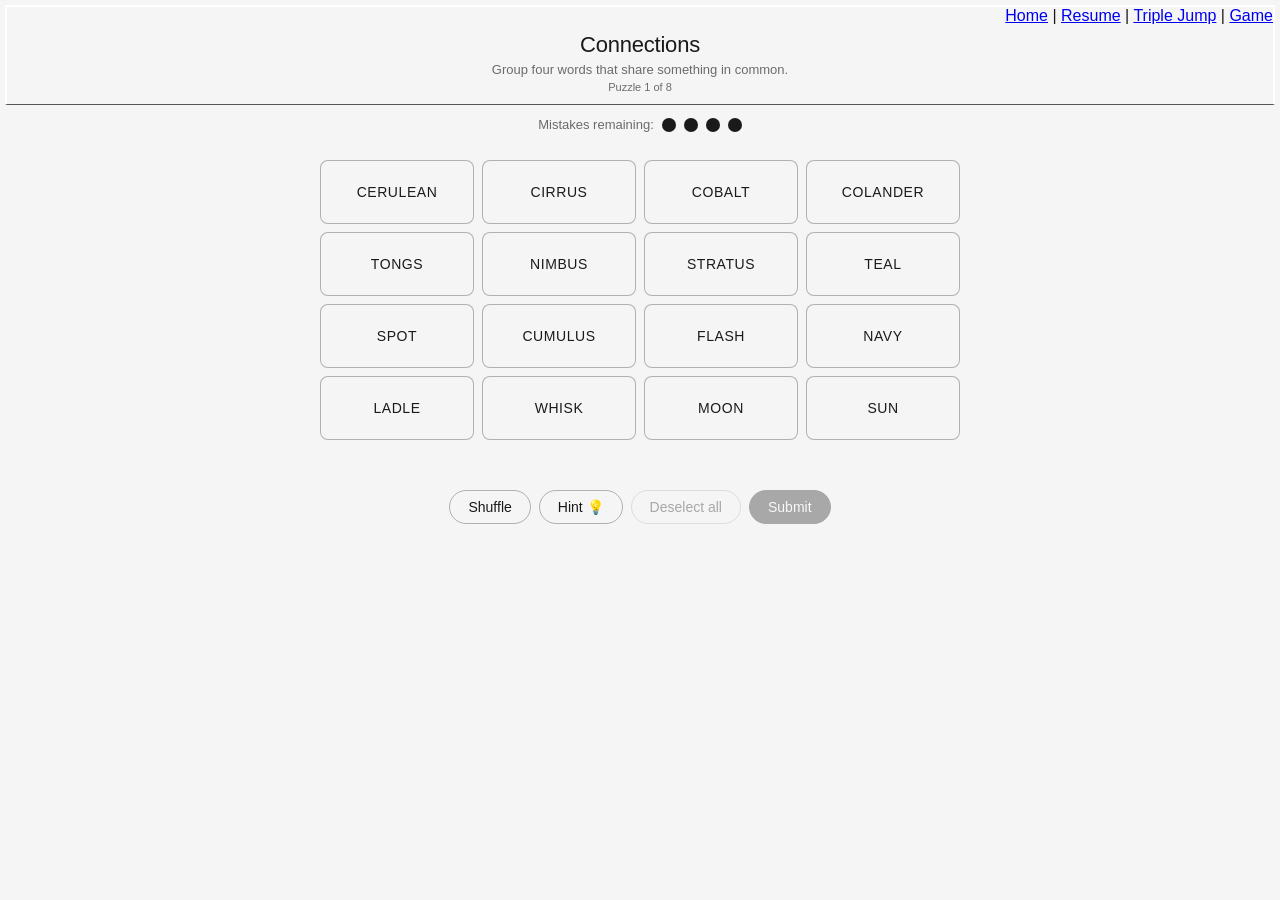
<file: html/game.html>
<!DOCTYPE html>
<html lang="en">
<head>
  <meta charset="UTF-8" />
  <meta name="viewport" content="width=device-width, initial-scale=1.0"/>
  <title>Connections</title>
  <link rel="stylesheet" href="../css/myStyles.css">
  <style>
    *, *::before, *::after { box-sizing: border-box; margin: 0; padding: 0; }


    :root {
      --bg: #ffffff;
      --bg-secondary: #f5f5f5;
      --bg-tertiary: #ebebeb;
      --text: #1a1a1a;
      --text-secondary: #6b6b6b;
      --border: rgba(0,0,0,0.15);
      --border-secondary: rgba(0,0,0,0.28);
      --radius-md: 8px;
      --radius-lg: 12px;
      --font: -apple-system, BlinkMacSystemFont, 'Segoe UI', sans-serif;
    }

    @media (prefers-color-scheme: dark) {
      :root {
        --bg: #1a1a1a;
        --bg-secondary: #2a2a2a;
        --bg-tertiary: #333333;
        --text: #f0f0f0;
        --text-secondary: #999999;
        --border: rgba(255,255,255,0.15);
        --border-secondary: rgba(255,255,255,0.28);
      }
    }

    body {
      font-family: var(--font);
      background: var(--bg-secondary);
      color: var(--text);
      min-height: 100vh;
      display: flex;
      align-items: flex-start;
      justify-content: center;
      padding: 2rem 1rem;
    }

    #conn-game {
      width: 100%;
      max-width: 640px;
    }

    .conn-header { text-align: center; margin-bottom: 1.5rem; }
    .conn-header h1 { font-size: 22px; font-weight: 500; margin: 0 0 4px; color: var(--text); letter-spacing: -.01em; }
    .conn-header p { font-size: 13px; color: var(--text-secondary); margin: 0; }
    .conn-puzzle-num { font-size: 11px; color: var(--text-secondary); margin-top: 4px; }

    .conn-mistakes {
      display: flex; align-items: center; gap: 8px;
      justify-content: center; margin-bottom: 1.25rem;
      font-size: 13px; color: var(--text-secondary);
    }
    .conn-bubble {
      width: 14px; height: 14px; border-radius: 50%;
      background: var(--text); display: inline-block;
      transition: background .3s;
    }
    .conn-bubble.used { background: var(--border); }

    .conn-solved { display: flex; flex-direction: column; gap: 8px; margin-bottom: 8px; }
    .conn-solved-row { border-radius: var(--radius-md); padding: 14px 12px; text-align: center; }
    .conn-solved-row .cat-name { font-size: 13px; font-weight: 600; text-transform: uppercase; letter-spacing: .06em; }
    .conn-solved-row .cat-words { font-size: 13px; margin-top: 2px; }

    .conn-grid {
      display: grid; grid-template-columns: repeat(4, minmax(0,1fr));
      gap: 8px; margin-bottom: 1.25rem;
    }
    .conn-tile {
      border-radius: var(--radius-md);
      border: 0.5px solid var(--border-secondary);
      background: var(--bg-secondary);
      color: var(--text);
      font-size: 14px; font-weight: 500;
      text-align: center; padding: 14px 6px;
      cursor: pointer; user-select: none;
      transition: background .15s, transform .1s;
      text-transform: uppercase; letter-spacing: .04em;
      line-height: 1.3; min-height: 64px;
      display: flex; align-items: center; justify-content: center;
    }
    .conn-tile:hover { background: var(--bg-tertiary); }
    .conn-tile.selected { background: #6a6a6a; color: #fff; border-color: #6a6a6a; }
    .conn-tile.hinted { outline: 2px solid #f9df6d; outline-offset: -2px; }
    .conn-tile.shake { animation: tile-shake .4s ease; }
    .conn-tile.bounce { animation: tile-bounce .35s ease; }

    @keyframes tile-shake {
      0%,100%{transform:translateX(0)} 20%{transform:translateX(-6px)}
      40%{transform:translateX(6px)} 60%{transform:translateX(-4px)} 80%{transform:translateX(4px)}
    }
    @keyframes tile-bounce {
      0%,100%{transform:translateY(0)} 50%{transform:translateY(-8px)}
    }

    .conn-actions {
      display: flex; gap: 8px; justify-content: center;
      flex-wrap: wrap; margin-bottom: 1rem;
    }
    .conn-actions button {
      border-radius: 100px; border: 0.5px solid var(--border-secondary);
      background: transparent; color: var(--text);
      font-size: 14px; padding: 8px 18px; cursor: pointer;
      transition: background .15s; font-family: var(--font);
    }
    .conn-actions button:hover { background: var(--bg-secondary); }
    .conn-actions button:disabled { opacity: .35; cursor: default; }
    .conn-actions button.primary {
      background: var(--text); color: var(--bg);
      border-color: var(--text);
    }
    .conn-actions button.primary:hover { opacity: .85; }
    .conn-actions button.primary:disabled { opacity: .35; }

    .conn-toast {
      text-align: center; font-size: 14px; font-weight: 500;
      min-height: 22px; margin-bottom: .5rem; color: var(--text);
    }

    .conn-result { text-align: center; padding: 1rem 0; }
    .conn-result p { font-size: 15px; margin: 4px 0; color: var(--text); }
    .conn-result-btns { display: flex; gap: 8px; justify-content: center; flex-wrap: wrap; margin-top: 1rem; }
    .conn-result-btns button {
      border-radius: 100px; border: 0.5px solid var(--border-secondary);
      background: var(--text); color: var(--bg);
      font-size: 14px; padding: 10px 24px; cursor: pointer;
      font-family: var(--font);
    }
    .conn-result-btns button.outline { background: transparent; color: var(--text); }

    /* Modals */
    #conn-wrap { position: relative; }
    .modal-bg {
      position: absolute; inset: 0;
      background: rgba(0,0,0,0.45);
      display: flex; align-items: center; justify-content: center;
      border-radius: var(--radius-lg); z-index: 10;
      min-height: 200px;
    }
    .modal-box {
      background: var(--bg); border-radius: var(--radius-lg);
      border: 0.5px solid var(--border-secondary);
      padding: 1.5rem; max-width: 320px; width: 90%; text-align: center;
    }
    .modal-box h3 { font-size: 16px; font-weight: 500; margin: 0 0 8px; color: var(--text); }
    .modal-box .modal-sub { font-size: 13px; color: var(--text-secondary); margin: 0 0 1.25rem; }

    .hint-options { display: flex; flex-direction: column; gap: 8px; margin-bottom: 1.25rem; }
    .hint-option {
      border-radius: var(--radius-md); border: 0.5px solid var(--border-secondary);
      padding: 10px 14px; cursor: pointer; text-align: left;
      background: transparent; color: var(--text);
      font-size: 13px; transition: background .15s;
      display: flex; align-items: center; gap: 10px;
      font-family: var(--font);
    }
    .hint-option:hover { background: var(--bg-secondary); }
    .hint-option:disabled { opacity: .4; cursor: default; }
    .hint-dot { width: 12px; height: 12px; border-radius: 50%; flex-shrink: 0; }
    .hint-option-label { font-weight: 500; flex: 1; }
    .hint-option-meta { font-size: 11px; color: var(--text-secondary); }
    .modal-close {
      border-radius: 100px; border: 0.5px solid var(--border-secondary);
      background: transparent; color: var(--text);
      font-size: 14px; padding: 8px 20px; cursor: pointer;
      font-family: var(--font);
    }

    .share-grid { display: flex; flex-direction: column; gap: 4px; margin-bottom: 1.25rem; }
    .share-row { display: flex; gap: 4px; justify-content: center; }
    .share-sq { width: 32px; height: 32px; border-radius: 4px; }
    .share-text-box {
      background: var(--bg-secondary); border-radius: var(--radius-md);
      padding: 10px 12px; font-size: 12px; font-family: monospace;
      color: var(--text-secondary); text-align: left;
      margin-bottom: 1rem; word-break: break-all; line-height: 1.6;
    }
    .share-btns { display: flex; gap: 8px; justify-content: center; }
    .share-btns button {
      border-radius: 100px; border: 0.5px solid var(--border-secondary);
      background: var(--text); color: var(--bg);
      font-size: 14px; padding: 9px 20px; cursor: pointer;
      font-family: var(--font);
    }
    .share-btns button.outline { background: transparent; color: var(--text); }
    .copied-badge { font-size: 12px; color: #3a8a3a; margin-top: 6px; min-height: 18px; }
  </style>
</head>
<body>

    <div class="common header"> 
        <span class="subheader">
            <a href="../index.html" id="top">Home</a> |
            <a href="resume.html">Resume</a> |
            <a href="scratch.html">Triple Jump</a> |
            <a href="#">Game</a>
        </span>
    </div>

<div id="conn-game">
  <div class="conn-header">
    <h1>Connections</h1>
    <p>Group four words that share something in common.</p>
    <div class="conn-puzzle-num" id="puzzle-num"></div>
  </div>
  <div class="conn-mistakes">
    <span>Mistakes remaining:</span>
    <span class="conn-bubble" id="b0"></span>
    <span class="conn-bubble" id="b1"></span>
    <span class="conn-bubble" id="b2"></span>
    <span class="conn-bubble" id="b3"></span>
  </div>
  <div id="conn-wrap">
    <div class="conn-solved" id="conn-solved"></div>
    <div class="conn-grid" id="conn-grid"></div>
  </div>
  <div class="conn-toast" id="conn-toast"></div>
  <div class="conn-actions">
    <button id="btn-shuffle">Shuffle</button>
    <button id="btn-hint">Hint 💡</button>
    <button id="btn-deselect" disabled>Deselect all</button>
    <button id="btn-submit" class="primary" disabled>Submit</button>
  </div>
  <div class="conn-result" id="conn-result" style="display:none"></div>
</div>

<script>
  const COLORS = {
    yellow: { bg: '#f9df6d', text: '#5c4a00' },
    green:  { bg: '#a0c35a', text: '#2a4000' },
    blue:   { bg: '#b0c4ef', text: '#0c2a5a' },
    purple: { bg: '#ba81c5', text: '#3a0a4a' }
  };
  const C = (tier, name, words) => ({ name, words, color: COLORS[tier].bg, textColor: COLORS[tier].text });

  const PUZZLE_BANK = [
    [
      C('yellow', 'Planets in our solar system', ['MARS','VENUS','SATURN','NEPTUNE']),
      C('green',  'Things in an office',         ['STAPLER','BINDER','MONITOR','KEYBOARD']),
      C('blue',   '___ ball',                    ['FIRE','BASKET','SNOW','CANNON']),
      C('purple', 'Classic board games',         ['CLUE','RISK','SORRY','TROUBLE'])
    ],
    [
      C('yellow', 'Ice cream flavors',           ['MINT','ROCKY ROAD','VANILLA','MANGO']),
      C('green',  'Things that can be "sharp"',  ['CHEESE','TURN','WIT','CHEDDAR']),
      C('blue',   '___ fish',                    ['SWORD','STAR','BLOW','CAT']),
      C('purple', 'Anagram of a country',        ['SPAIN','CHINA','IRAN','NAIRU'])
    ],
    [
      C('yellow', 'Types of pasta',              ['PENNE','RIGATONI','FUSILLI','ORZO']),
      C('green',  'Parts of a shoe',             ['SOLE','TONGUE','HEEL','LACE']),
      C('blue',   '___ stone',                   ['LIME','SAND','GOLD','KEY']),
      C('purple', 'Famous Mikes',                ['TYSON','JORDAN','SCOTT','MYERS'])
    ],
    [
      C('yellow', 'Dog breeds',                  ['BEAGLE','POODLE','HUSKY','BOXER']),
      C('green',  'Things on a baseball field',  ['MOUND','DUGOUT','PLATE','DIAMOND']),
      C('blue',   '___ park',                    ['CAR','BALL','THEME','SKATE']),
      C('purple', 'Homophones of numbers',       ['ONE','ATE','FOR','SEA'])
    ],
    [
      C('yellow', 'Things in a kitchen',         ['WHISK','COLANDER','TONGS','LADLE']),
      C('green',  'Types of clouds',             ['CIRRUS','CUMULUS','NIMBUS','STRATUS']),
      C('blue',   '___ light',                   ['MOON','FLASH','SPOT','SUN']),
      C('purple', 'Shades of blue',              ['COBALT','TEAL','NAVY','CERULEAN'])
    ],
    [
      C('yellow', 'Things you can catch',        ['COLD','BUS','WAVE','BREAK']),
      C('green',  'Card game terms',             ['TRUMP','BLUFF','SUIT','HAND']),
      C('blue',   '___ house',                   ['FIRE','TREE','OPEN','POWER']),
      C('purple', 'Words before "dance"',        ['TAP','LINE','LAP','BREAK'])
    ],
    [
      C('yellow', 'Pizza toppings',              ['BASIL','ANCHOVY','ARUGULA','PEPPERONI']),
      C('green',  'Things with rings',           ['SATURN','TREE','BOXING','ONION']),
      C('blue',   '___ cap',                     ['ICE','HUB','KNEE','NIGHT']),
      C('purple', 'Famous Johns',                ['LENNON','WICK','ADAMS','MUIR'])
    ],
    [
      C('yellow', 'Modes of transport',          ['KAYAK','GONDOLA','RICKSHAW','TRAM']),
      C('green',  'Types of cheese',             ['BRIE','GOUDA','HAVARTI','MANCHEGO']),
      C('blue',   '___ wave',                    ['HEAT','MICRO','CRIME','AIR']),
      C('purple', 'Things that are forked',      ['ROAD','TONGUE','RIVER','LIGHTNING'])
    ]
  ];

  let currentPuzzle = null;
  let playedIndices = [];
  let tiles = [], selected = [], mistakes = 0, solved = [], gameOver = false;
  let hintsUsed = {}, guessHistory = [];
  const MAX_MISTAKES = 4, HINT_MAX = 2;

  function shuffle(arr) {
    const a = [...arr];
    for (let i = a.length - 1; i > 0; i--) {
      const j = Math.floor(Math.random() * (i + 1));
      [a[i], a[j]] = [a[j], a[i]];
    }
    return a;
  }

  function pickNextPuzzle() {
    if (playedIndices.length >= PUZZLE_BANK.length) playedIndices = [];
    const remaining = PUZZLE_BANK.map((_, i) => i).filter(i => !playedIndices.includes(i));
    const pick = remaining[Math.floor(Math.random() * remaining.length)];
    playedIndices.push(pick);
    currentPuzzle = PUZZLE_BANK[pick];
    document.getElementById('puzzle-num').textContent = 'Puzzle ' + playedIndices.length + ' of ' + PUZZLE_BANK.length;
  }

  function initTiles() {
    tiles = [];
    currentPuzzle.forEach(cat => cat.words.forEach(word => tiles.push({ word, cat })));
    tiles = shuffle(tiles);
    hintsUsed = {}; guessHistory = [];
  }

  function renderGrid() {
    const grid = document.getElementById('conn-grid');
    grid.innerHTML = '';
    tiles.forEach((tile, i) => {
      if (solved.includes(tile.cat)) return;
      const el = document.createElement('div');
      el.className = 'conn-tile' + (selected.includes(i) ? ' selected' : '');
      el.textContent = tile.word;
      el.dataset.idx = i;
      el.addEventListener('click', () => onTileClick(i));
      grid.appendChild(el);
    });
    document.getElementById('btn-deselect').disabled = selected.length === 0;
    document.getElementById('btn-submit').disabled = selected.length !== 4;
  }

  function renderSolved() {
    const el = document.getElementById('conn-solved');
    el.innerHTML = '';
    solved.forEach(cat => {
      const row = document.createElement('div');
      row.className = 'conn-solved-row';
      row.style.background = cat.color;
      row.innerHTML = `<div class="cat-name" style="color:${cat.textColor}">${cat.name}</div><div class="cat-words" style="color:${cat.textColor}">${cat.words.join(', ')}</div>`;
      el.appendChild(row);
    });
  }

  function renderBubbles() {
    for (let i = 0; i < MAX_MISTAKES; i++)
      document.getElementById('b' + i).classList.toggle('used', i >= (MAX_MISTAKES - mistakes));
  }

  function setToast(msg, duration = 2000) {
    const t = document.getElementById('conn-toast');
    t.textContent = msg;
    if (duration) setTimeout(() => { if (t.textContent === msg) t.textContent = ''; }, duration);
  }

  function onTileClick(i) {
    if (gameOver) return;
    const idx = selected.indexOf(i);
    if (idx === -1) { if (selected.length >= 4) return; selected.push(i); } else selected.splice(idx, 1);
    renderGrid();
  }

  function animateTiles(indices, cls, cb) {
    const els = document.querySelectorAll('.conn-tile');
    const mapped = [];
    els.forEach(el => { if (indices.includes(parseInt(el.dataset.idx))) mapped.push(el); });
    mapped.forEach((el, i) => setTimeout(() => {
      el.classList.add(cls);
      el.addEventListener('animationend', () => el.classList.remove(cls), { once: true });
    }, i * 60));
    setTimeout(cb, mapped.length * 60 + 400);
  }

  function onSubmit() {
    if (selected.length !== 4 || gameOver) return;
    const selTiles = selected.map(i => tiles[i]);
    const cats = selTiles.map(t => t.cat);
    const allSame = cats.every(c => c === cats[0]);

    if (allSame) {
      guessHistory.push({ cat: cats[0], correct: true });
      animateTiles([...selected], 'bounce', () => {
        solved.push(cats[0]);
        tiles = tiles.filter((_, i) => !selected.includes(i));
        selected = [];
        renderSolved(); renderGrid();
        if (solved.length === currentPuzzle.length) endGame(true);
        else setToast('Correct!');
      });
    } else {
      const oneAway = currentPuzzle.find(cat => selTiles.filter(t => t.cat === cat).length === 3);
      guessHistory.push({ cat: null, correct: false, words: selTiles.map(t => t.word) });
      animateTiles([...selected], 'shake', () => {
        mistakes++;
        renderBubbles(); selected = []; renderGrid();
        if (mistakes >= MAX_MISTAKES) endGame(false);
        else if (oneAway) setToast('One away...');
        else setToast('Not quite — try again.');
      });
    }
  }

  function showHintModal() {
    closeModals();
    const wrap = document.getElementById('conn-wrap');
    const bg = document.createElement('div');
    bg.className = 'modal-bg'; bg.id = 'hint-modal-bg';
    const unsolvedCats = currentPuzzle.filter(c => !solved.includes(c));
    const options = unsolvedCats.map(cat => {
      const used = hintsUsed[cat.name] || 0;
      const disabled = used >= HINT_MAX;
      return `<button class="hint-option" ${disabled ? 'disabled' : ''} data-cat="${cat.name}">
        <span class="hint-dot" style="background:${cat.color}"></span>
        <span class="hint-option-label">${cat.name}</span>
        <span class="hint-option-meta">${disabled ? 'No hints left' : (HINT_MAX - used) + ' left'}</span>
      </button>`;
    }).join('');
    bg.innerHTML = `<div class="modal-box">
      <h3>Get a hint</h3>
      <p class="modal-sub">Highlight one word from a category.</p>
      <div class="hint-options">${options}</div>
      <button class="modal-close" id="hint-close-btn">Cancel</button>
    </div>`;
    bg.querySelectorAll('.hint-option:not([disabled])').forEach(btn => {
      btn.addEventListener('click', () => {
        const cat = currentPuzzle.find(c => c.name === btn.dataset.cat);
        hintsUsed[cat.name] = (hintsUsed[cat.name] || 0) + 1;
        revealHint(cat); closeModals();
      });
    });
    bg.querySelector('#hint-close-btn').addEventListener('click', closeModals);
    wrap.appendChild(bg);
  }

  function revealHint(cat) {
    const remaining = tiles.filter(t => t.cat === cat);
    if (!remaining.length) return;
    const pick = remaining[Math.floor(Math.random() * remaining.length)];
    const idx = tiles.indexOf(pick);
    document.querySelectorAll('.conn-tile').forEach(el => {
      el.classList.remove('hinted');
      if (parseInt(el.dataset.idx) === idx) {
        el.classList.add('hinted');
        setTimeout(() => el.classList.remove('hinted'), 3000);
      }
    });
    setToast(`Hint: one "${cat.name}" word is highlighted.`, 3500);
  }

  function buildShareText() {
    const emojiMap = { '#f9df6d': '🟨', '#a0c35a': '🟩', '#b0c4ef': '🟦', '#ba81c5': '🟪' };
    const rows = guessHistory.map(g => {
      if (g.correct) return Array(4).fill(emojiMap[g.cat.color] || '⬜').join('');
      return currentPuzzle.flatMap(cat =>
        Array((g.words || []).filter(w => cat.words.includes(w)).length).fill(emojiMap[cat.color] || '⬜')
      ).join('');
    }).join('\n');
    return `Connections — Puzzle ${playedIndices.length}\n${mistakes === 0 ? 'No mistakes!' : 'Mistakes: ' + mistakes}\n\n${rows}`;
  }

  function showShareModal() {
    closeModals();
    const wrap = document.getElementById('conn-wrap');
    const bg = document.createElement('div');
    bg.className = 'modal-bg'; bg.id = 'share-modal-bg';
    const shareText = buildShareText();
    const shareGrid = guessHistory.map(g => {
      const colors = g.correct ? Array(4).fill(g.cat.color)
        : currentPuzzle.flatMap(cat => Array((g.words || []).filter(w => cat.words.includes(w)).length).fill(cat.color));
      return `<div class="share-row">${colors.map(c => `<div class="share-sq" style="background:${c}"></div>`).join('')}</div>`;
    }).join('');
    const sub = gameOver && solved.length === currentPuzzle.length
      ? (mistakes === 0 ? 'Perfect solve!' : `Solved in ${guessHistory.length} guesses`)
      : 'Results so far';
    bg.innerHTML = `<div class="modal-box">
      <h3>Share results</h3>
      <p class="modal-sub">${sub}</p>
      <div class="share-grid">${shareGrid}</div>
      <div class="share-text-box">${shareText.replace(/\n/g, '<br>')}</div>
      <div class="copied-badge" id="copied-badge"></div>
      <div class="share-btns">
        <button id="share-copy-btn">Copy</button>
        <button class="outline" id="share-close-btn">Close</button>
      </div>
    </div>`;
    bg.querySelector('#share-copy-btn').addEventListener('click', () => {
      navigator.clipboard.writeText(shareText)
        .then(() => { document.getElementById('copied-badge').textContent = 'Copied to clipboard!'; setTimeout(() => { const b = document.getElementById('copied-badge'); if (b) b.textContent = ''; }, 2000); })
        .catch(() => { document.getElementById('copied-badge').textContent = 'Copy the text above manually.'; });
    });
    bg.querySelector('#share-close-btn').addEventListener('click', closeModals);
    wrap.appendChild(bg);
  }

  function closeModals() {
    ['hint-modal-bg', 'share-modal-bg'].forEach(id => { const el = document.getElementById(id); if (el) el.remove(); });
  }

  function endGame(won) {
    gameOver = true; setToast('', 0);
    if (!won) {
      currentPuzzle.forEach(cat => { if (!solved.includes(cat)) solved.push(cat); });
      renderSolved();
      document.getElementById('conn-grid').innerHTML = '';
    }
    const res = document.getElementById('conn-result');
    res.style.display = 'block';
    res.innerHTML = (won
      ? `<p>You solved it! 🎉</p><p style="font-size:13px;color:var(--text-secondary)">${mistakes === 0 ? 'Perfect — no mistakes!' : 'Mistakes: ' + mistakes}</p>`
      : `<p>Better luck next time!</p><p style="font-size:13px;color:var(--text-secondary)">You used all your guesses.</p>`)
      + `<div class="conn-result-btns">
          <button onclick="showShareModal()">Share results</button>
          <button class="outline" onclick="resetGame()">Next puzzle</button>
        </div>`;
  }

  function resetGame() {
    selected = []; mistakes = 0; solved = []; gameOver = false;
    pickNextPuzzle(); initTiles();
    document.getElementById('conn-result').style.display = 'none';
    document.getElementById('conn-solved').innerHTML = '';
    closeModals(); renderBubbles(); renderGrid(); setToast('', 0);
  }

  document.getElementById('btn-shuffle').addEventListener('click', () => {
    const rem = tiles.filter(t => !solved.includes(t.cat));
    const sh = shuffle(rem);
    tiles = tiles.map(t => solved.includes(t.cat) ? t : sh.shift());
    selected = []; renderGrid();
  });
  document.getElementById('btn-deselect').addEventListener('click', () => { selected = []; renderGrid(); });
  document.getElementById('btn-submit').addEventListener('click', onSubmit);
  document.getElementById('btn-hint').addEventListener('click', showHintModal);

  pickNextPuzzle(); initTiles(); renderBubbles(); renderGrid();
</script>
</body>
</html>
</file>
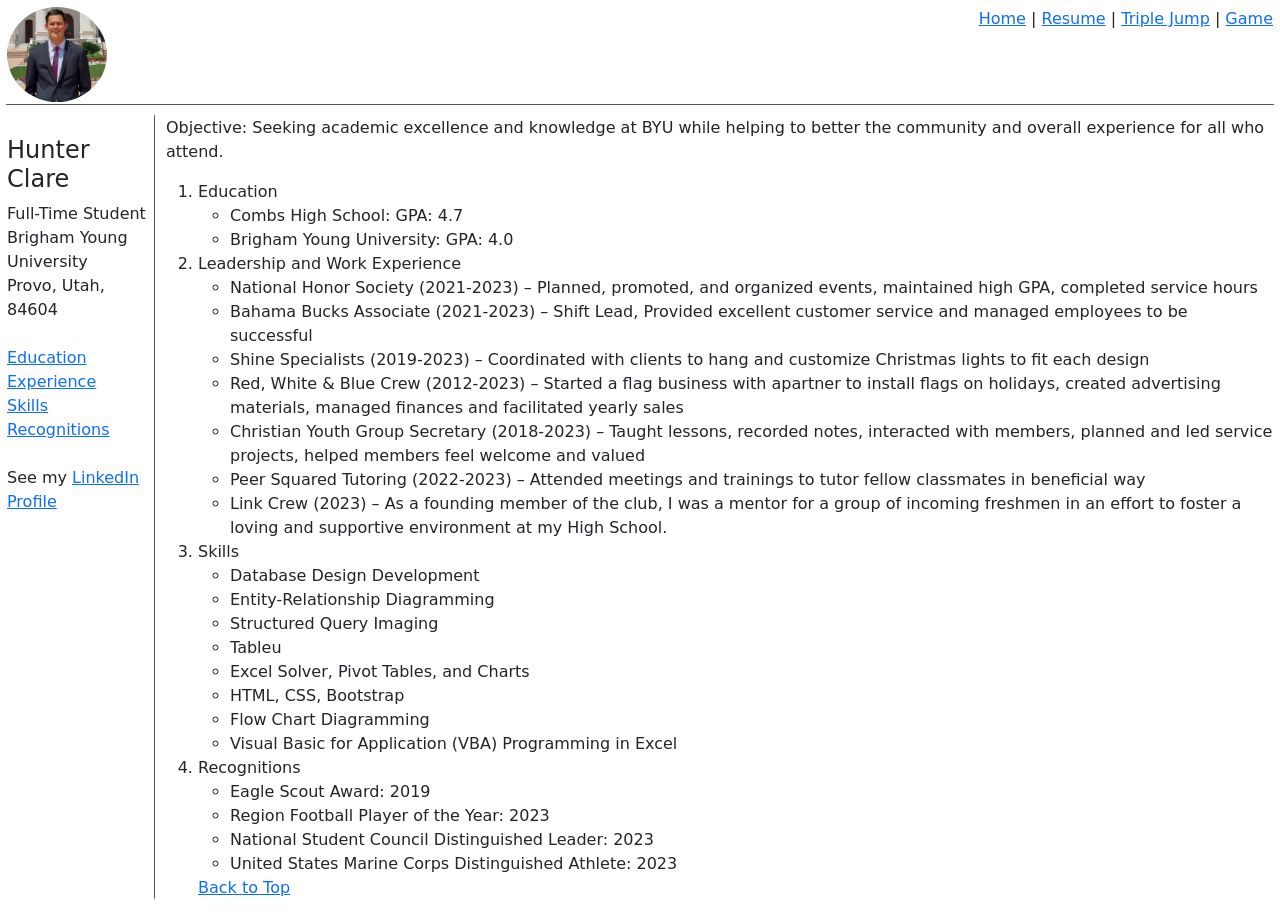
<file: html/resume.html>
<!DOCTYPE html>
<html lang="en">
<head>
    <meta charset="UTF-8">
    <meta name="viewport" content="width=device-width, initial-scale=1.0">
    <title>Resume</title>
    <link rel="stylesheet" href="../css/myStyles.css">
    <link rel="stylesheet" href="../css/styles.css">
  
</head>
<body>
     <div class="common header"> 
        <img class="img-main rounded-circle" src="../Images/20240419_124034.jpg" alt="..." />
        <span class="subheader">
            <a href="../index.html" id="top">Home</a> |
            <a href="#">Resume</a> |
            <a href="scratch.html">Triple Jump</a> |
            <a href="game.html">Game</a>
        </span>
    </div>

     <div class="common leftmenu">
         <h4>Hunter Clare</h4>
        Full-Time Student<br>
        Brigham Young University<br>
        Provo, Utah, 84604<br><br>
        
        <a href="#edu">Education</a><br>
        <a href="#exp">Experience</a><br>
        <a href="#ski">Skills</a><br>
        <a href="#rec">Recognitions</a><br><br>
        
        <p>See my <a href="https://www.linkedin.com/in/hunter-clare-4840463a6/" target="_blank" title="LinkedIn for Hunter Clare">LinkedIn Profile</a></p>

        
    </div>

    <div class="common mainbody">
        <p class="justify"> <span class="bold">Objective:</span> Seeking academic excellence and knowledge at BYU while helping to better the community and overall experience for all who attend.</p>
        <ol>
            <li id="edu" class="resumeListHeading">Education
                <ul>
                    <li>Combs High School: GPA: 4.7</li>
                    <li>Brigham Young University: GPA: 4.0</li>
                </ul>
            </li>
            <li id="exp" class="resumeListHeading">Leadership and Work Experience
                <ul>
                    <li>National Honor Society (2021-2023) – Planned, promoted, and organized events, maintained high GPA, completed service hours</li>
                    <li>Bahama Bucks Associate (2021-2023) – Shift Lead, Provided excellent customer service and managed employees to be successful</li>
                    <li>Shine Specialists (2019-2023) – Coordinated with clients to hang and customize Christmas lights to fit each design</li>
                    <li>Red, White & Blue Crew (2012-2023) – Started a flag business with apartner to install flags on holidays, created advertising materials, managed finances and facilitated yearly sales</li>
                    <li>Christian Youth Group Secretary (2018-2023) – Taught lessons, recorded notes, interacted with members, planned and led service projects, helped members feel welcome and valued</li>
                    <li>Peer Squared Tutoring (2022-2023) – Attended meetings and trainings to tutor fellow classmates in beneficial way</li>
                    <li>Link Crew (2023) – As a founding member of the club, I was a mentor for a group of incoming freshmen in an effort to foster a loving and supportive environment at my High School.</li>
                </ul>
            </li>
            <li id="ski" class="resumeListHeading">Skills
                <ul>
                    <li>Database Design Development</li>
                    <li>Entity-Relationship Diagramming</li>
                    <li>Structured Query Imaging</li>
                    <li>Tableu</li>
                    <li>Excel Solver, Pivot Tables, and Charts</li>
                    <li>HTML, CSS, Bootstrap</li>
                    <li>Flow Chart Diagramming</li>
                    <li>Visual Basic for Application (VBA) Programming in Excel</li>
                </ul>
            </li>
            <li id="rec" class="resumeListHeading">Recognitions
                <ul>
                    <li>Eagle Scout Award: 2019</li>
                    <li>Region Football Player of the Year: 2023</li>
                    <li>National Student Council Distinguished Leader: 2023</li>
                    <li>United States Marine Corps Distinguished Athlete: 2023</li>
                </ul>
                <a href="#top">Back to Top</a>  
            </li>
    </ol>
    </div>

    
    
</body>
</html>
</file>
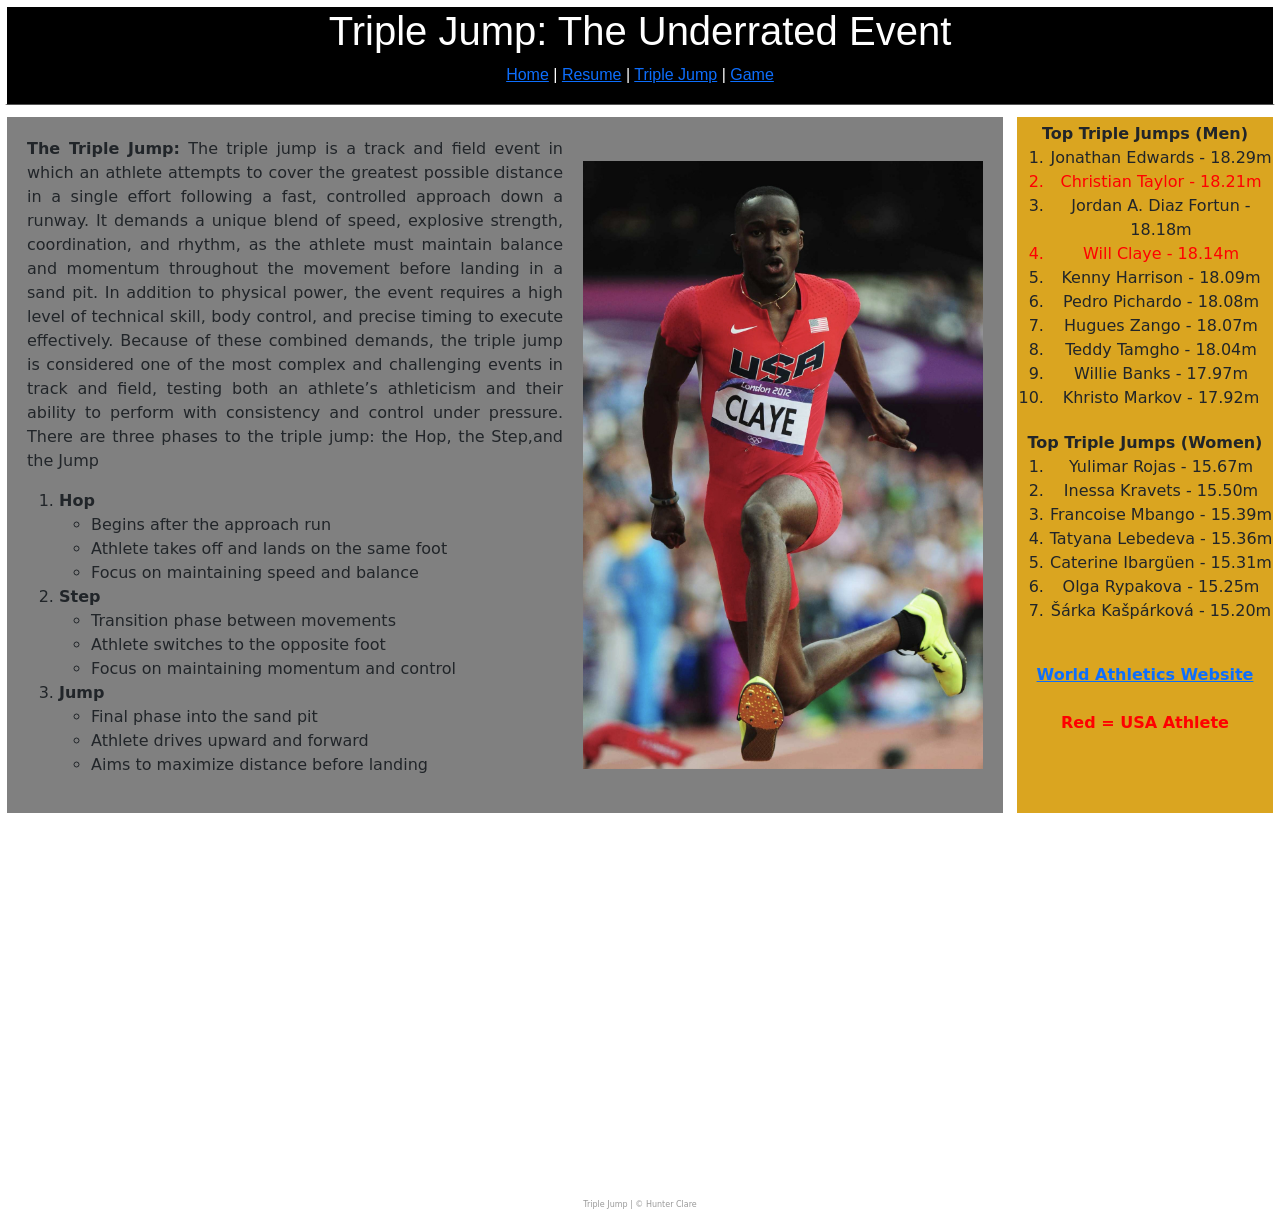
<file: html/scratch.html>
<!DOCTYPE html>
<html lang="en">
<head>
    <meta charset="UTF-8">
    <meta name="viewport" content="width=device-width, initial-scale=1.0">
    <title>Triple Jump</title>

    <link rel="stylesheet" href="../css/myScratchstyles.css">
    <link rel="stylesheet" href="../css/styles.css">
</head>

<body>

<!-- HEADER -->
<div class="common header">
    <h1>Triple Jump: The Underrated Event</h1>

    <span class="subheader">
        <a href="../index.html">Home</a> |
        <a href="resume.html">Resume</a> |
        <a href="#">Triple Jump</a> |
        <a href="game.html">Game</a>
    </span>
</div>

<!-- MAIN CONTENT AREA -->
<div class="page-content">
    <div class="common mainbody">

        <div class="text">
            <p class="justify">
                <span class="bold">The Triple Jump:</span>
                The triple jump is a track and field event in which an athlete attempts to cover the greatest possible distance in a single effort following a fast, controlled approach down a runway. It demands a unique blend of speed, explosive strength, coordination, and rhythm, as the athlete must maintain balance and momentum throughout the movement before landing in a sand pit. In addition to physical power, the event requires a high level of technical skill, body control, and precise timing to execute effectively. Because of these combined demands, the triple jump is considered one of the most complex and challenging events in track and field, testing both an athlete’s athleticism and their ability to perform with consistency and control under pressure. There are three phases to the triple jump: the Hop, the Step,and the Jump
            </p>

            <ol>
                <li><b>Hop</b>
                    <ul>
                        <li>Begins after the approach run</li>
                        <li>Athlete takes off and lands on the same foot</li>
                        <li>Focus on maintaining speed and balance</li>
                    </ul>
                </li>

                <li><b>Step</b>
                    <ul>
                        <li>Transition phase between movements</li>
                        <li>Athlete switches to the opposite foot</li>
                        <li>Focus on maintaining momentum and control</li>
                    </ul>
                </li>

                <li><b>Jump</b>
                    <ul>
                        <li>Final phase into the sand pit</li>
                        <li>Athlete drives upward and forward</li>
                        <li>Aims to maximize distance before landing</li>
                    </ul>
                </li>
            </ol>
        </div>

        <img src="../Images/Screenshot 2026-04-15 at 11.38.49 AM.jpg"
            alt="Eill Claye Triple Jump"
            class="bottom-image">

    </div>

    <!-- RIGHT MENU -->
    <div class="common rightmenu">
        <div class="triplejumprecordstitle">
            Top Triple Jumps (Men)
        </div>

        <ol class="triplejumprecords">
            <li>Jonathan Edwards - 18.29m</li>
            <li class="USA">Christian Taylor - 18.21m</li>
            <li>Jordan A. Diaz Fortun - 18.18m</li>
            <li class="USA">Will Claye - 18.14m</li>
            <li>Kenny Harrison - 18.09m</li>
            <li>Pedro Pichardo - 18.08m</li>
            <li>Hugues Zango - 18.07m</li>
            <li>Teddy Tamgho - 18.04m</li>
            <li>Willie Banks - 17.97m</li>
            <li>Khristo Markov - 17.92m</li>
        </ol>

        <div class="triplejumprecordstitle">
            Top Triple Jumps (Women)
        </div>

        <ol class="triplejumprecords">
            <li>Yulimar Rojas - 15.67m</li>
            <li>Inessa Kravets - 15.50m</li>
            <li>Francoise Mbango - 15.39m</li>
            <li>Tatyana Lebedeva - 15.36m</li>
            <li>Caterine Ibargüen - 15.31m</li>
            <li>Olga Rypakova - 15.25m</li>
            <li>Šárka Kašpárková - 15.20m</li>
        </ol>

        <br>
        <a href="https://worldathletics.org/records/all-time-toplists/jumps/triple-jump/outdoor/men/senior">
            World Athletics Website
        </a>
        <br><br><span class="USA">Red = USA Athlete</span>
    </div>
</div>
<!-- VIDEO + TABLEAU SECTION (BELOW EVERYTHING) -->
<div class="media-section">

    <!-- VIDEO -->
    <div class="media-box">
        <iframe
            src="https://www.youtube.com/embed/mi9KwAy5iQo"
            title="World Record Triple Jump - Jonathan Edwards 18.29m"
            frameborder="0"
            allowfullscreen>
        </iframe>
    </div>

    <!-- TABLEAU -->
    <div class="media-box">
        <div class='tableauPlaceholder' id='viz1776124866558'>
            <noscript>
                <a href='#'>
                    <img alt='Dashboard 1'
                         src='https://public.tableau.com/static/images/Th/TheUnsungSongonTripleJump/Dashboard1/1_rss.png'
                         style='border: none' />
                </a>
            </noscript>

            <object class='tableauViz' style='display:none;'>
                <param name='host_url' value='https%3A%2F%2Fpublic.tableau.com%2F' />
                <param name='name' value='TheUnsungSongonTripleJump/Dashboard1' />
                <param name='tabs' value='no' />
                <param name='toolbar' value='yes' />
            </object>
        </div>

        <script type='text/javascript'>
            var divElement = document.getElementById('viz1776124866558');
            var vizElement = divElement.getElementsByTagName('object')[0];
            vizElement.style.width = '100%';
            vizElement.style.height = '400px';

            var scriptElement = document.createElement('script');
            scriptElement.src = 'https://public.tableau.com/javascripts/api/viz_v1.js';
            vizElement.parentNode.insertBefore(scriptElement, vizElement);
        </script>
    </div>

</div>

<!-- FOOTER -->
<div class="common footer">
    Triple Jump | © Hunter Clare
</div>

</body>
</html>
</file>
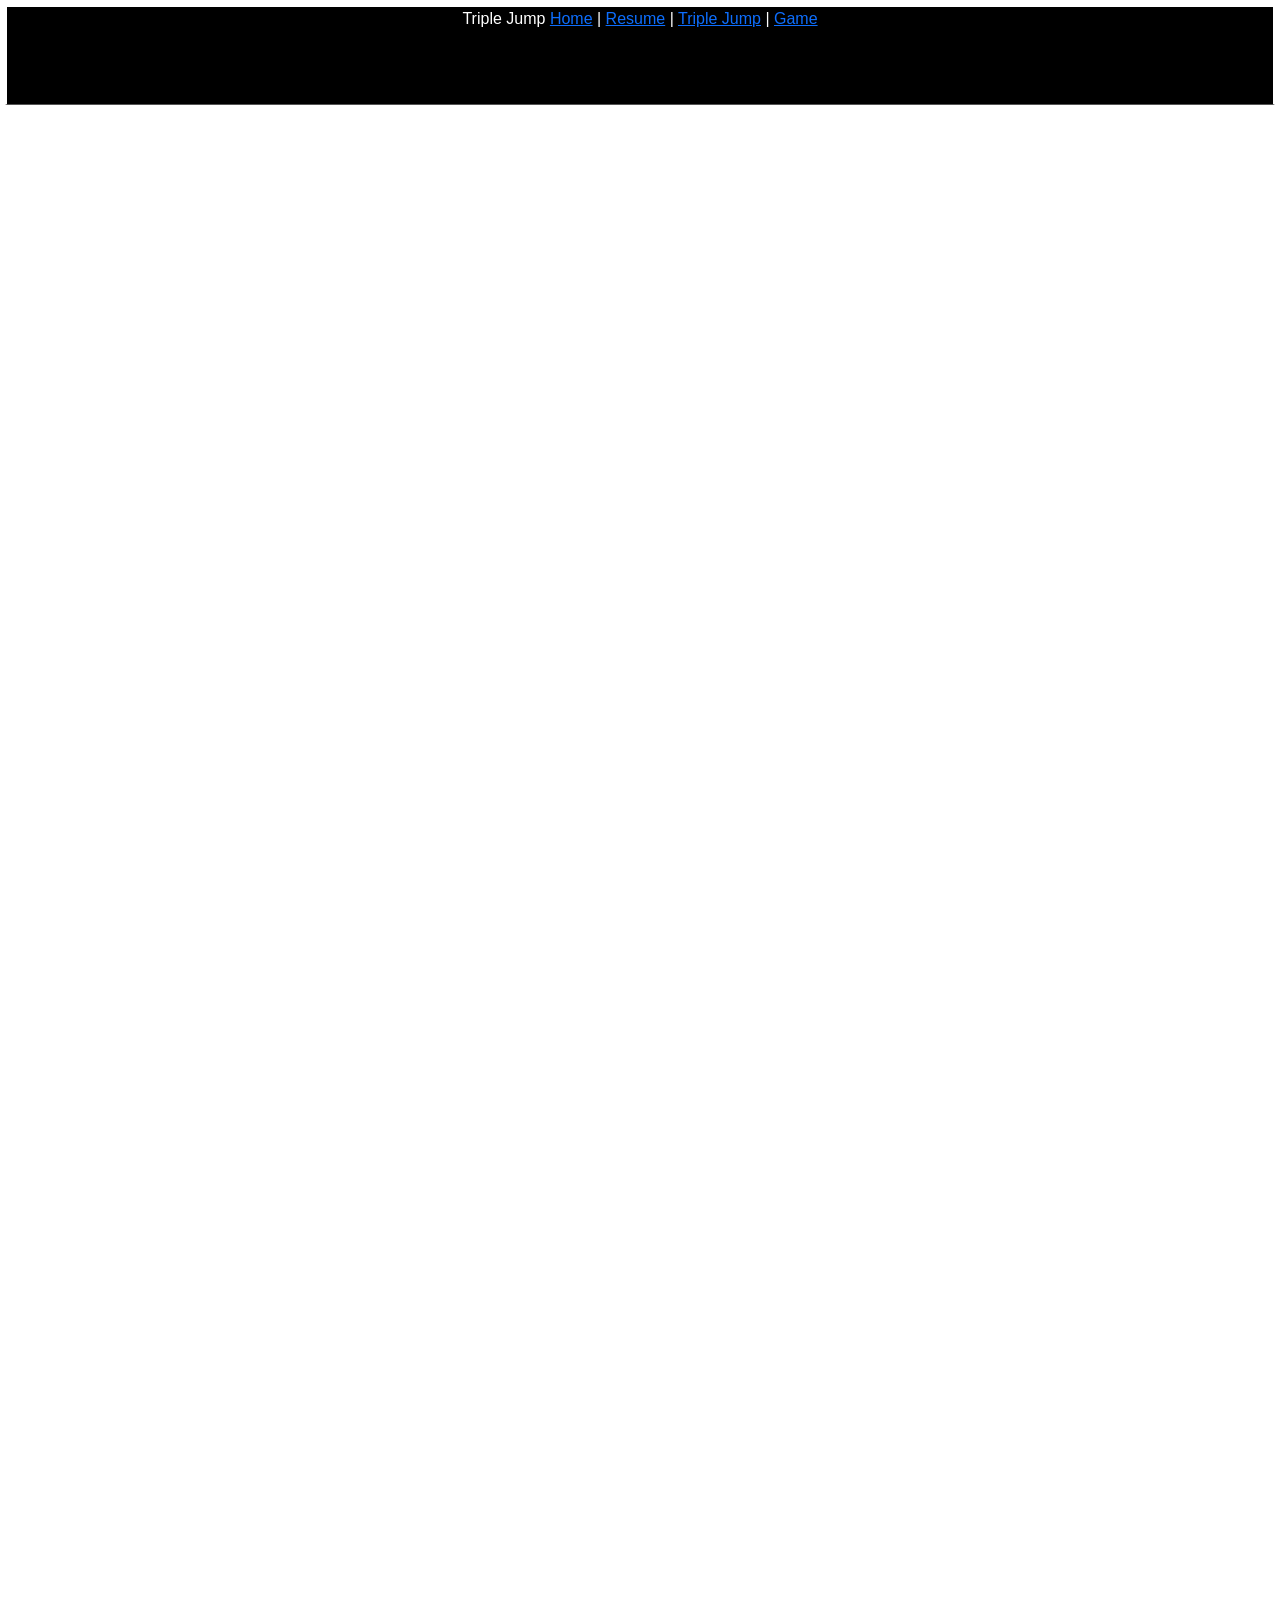
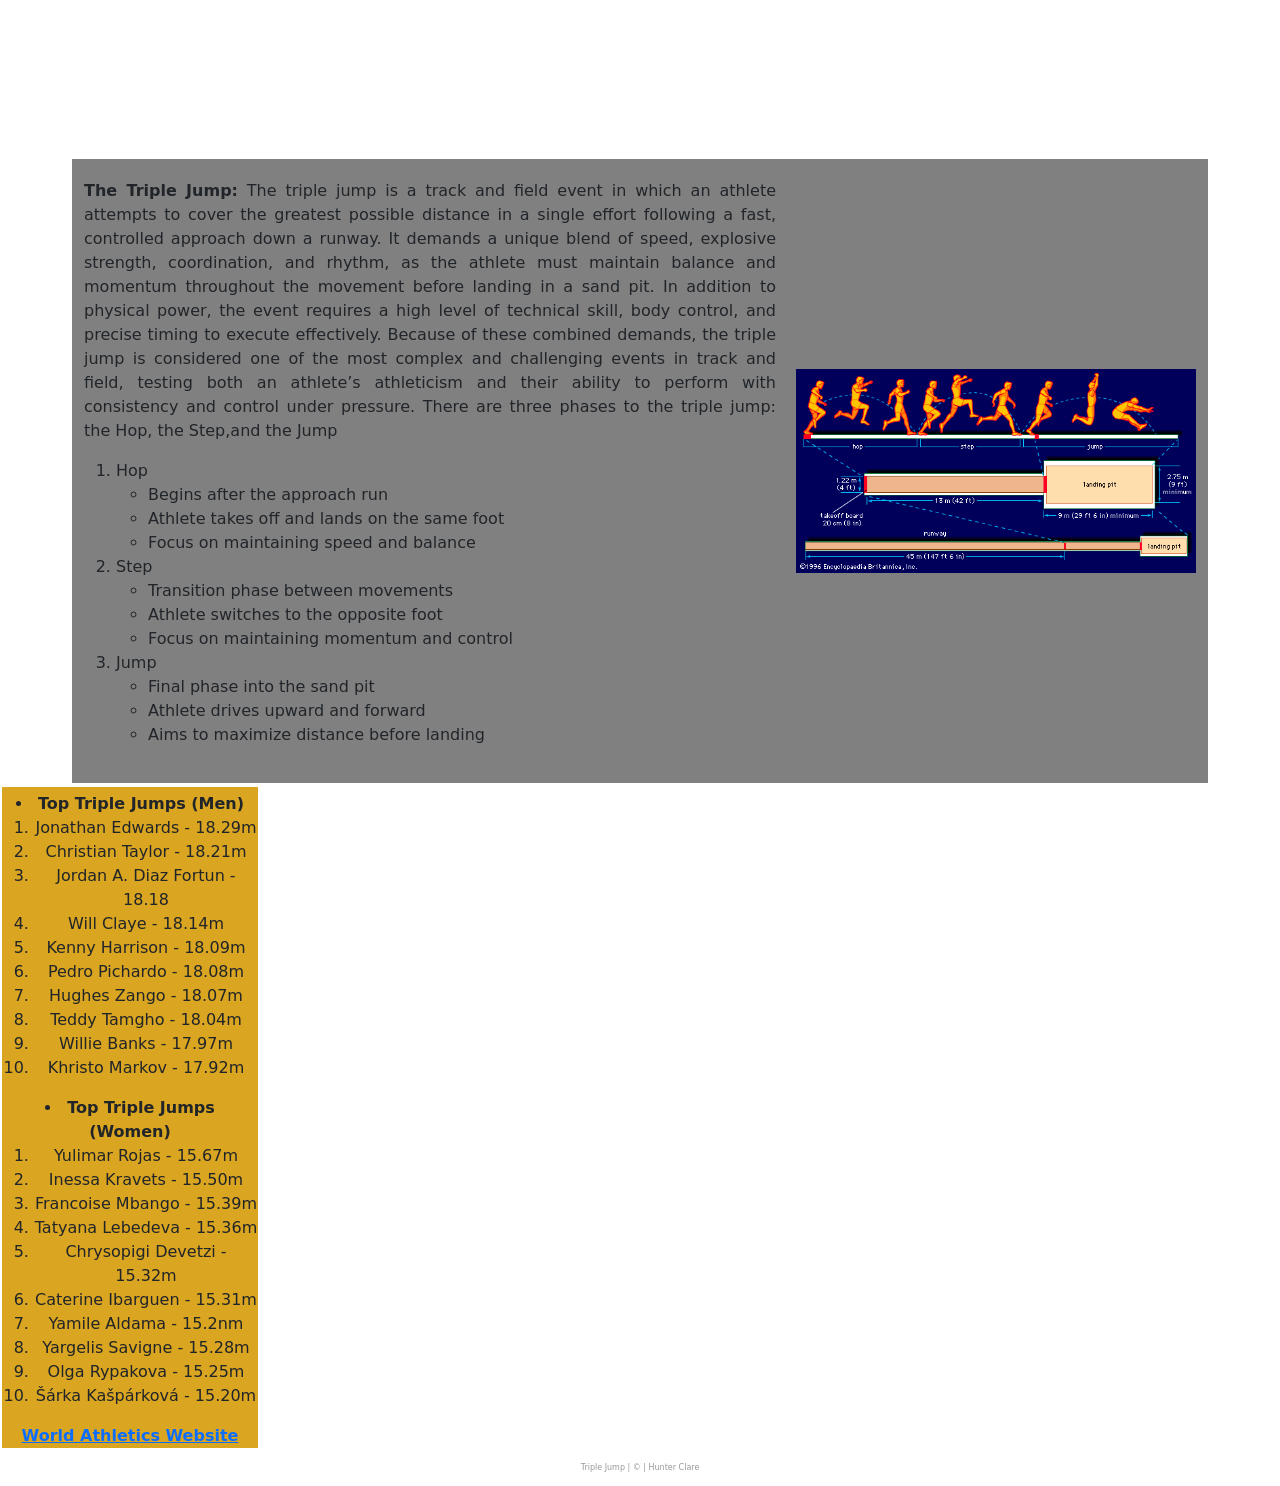
<file: html/scratch1.html>
<!DOCTYPE html>
<html lang="en">
<head>
    <meta charset="UTF-8">
    <meta name="viewport" content="width=device-width, initial-scale=1.0">
    <title>Triple Jump</title>
    <link rel="stylesheet" href="../css/myScratchstyles.css">
    <link rel="stylesheet" href="../css/styles.css">

</head>
<body>
    <div class="common header">
        <h10>Triple Jump</h10>
        <span class="subheader">
            <a href="../index.html" id="top">Home</a> |
            <a href="resume.html">Resume</a> |
            <a href="#">Triple Jump</a> |
            <a href="game.html">Game</a>
        </span>

    </div>

    <div style="position: relative; padding-bottom: 56.25%; height: 0; overflow: hidden;">
        <iframe
            src="https://www.youtube.com/watch?v=mi9KwAy5iQo"
            title="Jonathan Edwards Triple Jump World Record 2003"
            frameborder="0"
            allowfullscreen
            style="position: absolute; top: 0; left: 0; width: 100%; height: 100%;">
        </iframe>
    </div>

    <div style="width: 100%; max-width: 900px; overflow: hidden;">
    <div style="transform: scale(0.65); transform-origin: top left; width: 1400px; height: 927px;">
        <div class='tableauPlaceholder' id='viz1776124866558' style='position: relative'>
        <noscript>
            <a href='#'><img alt='Dashboard 1' src='https://public.tableau.com/static/images/Th/TheUnsungSongonTripleJump/Dashboard1/1_rss.png' style='border: none' /></a>
        </noscript>
        <object class='tableauViz' style='display:none;'>
            <param name='host_url' value='https%3A%2F%2Fpublic.tableau.com%2F' />
            <param name='embed_code_version' value='3' />
            <param name='site_root' value='' />
            <param name='name' value='TheUnsungSongonTripleJump/Dashboard1' />
            <param name='tabs' value='no' />
            <param name='toolbar' value='yes' />
            <param name='static_image' value='https://public.tableau.com/static/images/Th/TheUnsungSongonTripleJump/Dashboard1/1.png' />
            <param name='animate_transition' value='yes' />
            <param name='display_static_image' value='yes' />
            <param name='display_spinner' value='yes' />
            <param name='display_overlay' value='yes' />
            <param name='display_count' value='yes' />
            <param name='language' value='en-US' />
        </object>
        </div>
        <script type='text/javascript'>
        var divElement = document.getElementById('viz1776124866558');
        var vizElement = divElement.getElementsByTagName('object')[0];
        vizElement.style.width='1400px';
        vizElement.style.height='927px';
        var scriptElement = document.createElement('script');
        scriptElement.src = 'https://public.tableau.com/javascripts/api/viz_v1.js';
        vizElement.parentNode.insertBefore(scriptElement, vizElement);
        </script>
    </div>
    </div>

    <div class="common mainbody container">
        <div class="text">
            <p class="justify"> <span class="bold">The Triple Jump:</span> The triple jump is a track and field event in which an athlete attempts to cover the greatest possible distance in a single effort following a fast, controlled approach down a runway. It demands a unique blend of speed, explosive strength, coordination, and rhythm, as the athlete must maintain balance and momentum throughout the movement before landing in a sand pit. In addition to physical power, the event requires a high level of technical skill, body control, and precise timing to execute effectively. Because of these combined demands, the triple jump is considered one of the most complex and challenging events in track and field, testing both an athlete’s athleticism and their ability to perform with consistency and control under pressure. There are three phases to the triple jump: the Hop, the Step,and the Jump</p> 
            <ol>
                <li class="resumeListHeading">Hop
                    <ul>
                        <li>Begins after the approach run</li>
                        <li>Athlete takes off and lands on the same foot</li>
                        <li>Focus on maintaining speed and balance</li>
                    </ul>
                </li>
                <li class="resumeListHeading">Step
                    <ul>
                        <li>Transition phase between movements</li>
                        <li>Athlete switches to the opposite foot</li>
                        <li>Focus on maintaining momentum and control</li>
                    </ul>
                </li>
                <li class="resumeListHeading">Jump
                    <ul>
                        <li>Final phase into the sand pit</li>
                        <li>Athlete drives upward and forward</li>
                        <li>Aims to maximize distance before landing</li>
                    </ul>
                </li>
            </ol>
    </div>
        
        <img src="../Images/Mechanics-dimensions-triple-jump-runway-area.jpg.gif" alt="Triple Jump Mechanics" class="bottom-image">
    </div>

    <div class="common rightmenu triplejumprecordstitle">
        <li>Top Triple Jumps (Men)</li>
            <ol class="triplejumprecords">
                <li>Jonathan Edwards - 18.29m</li>
                <li>Christian Taylor - 18.21m</li>
                <li>Jordan A. Diaz Fortun - 18.18</li>
                <li>Will Claye - 18.14m</li>
                <li>Kenny Harrison - 18.09m</li>
                <li>Pedro Pichardo - 18.08m</li>
                <li>Hughes Zango - 18.07m</li>
                <li>Teddy Tamgho - 18.04m</li>
                <li>Willie Banks - 17.97m</li>
                <li>Khristo Markov - 17.92m</li>
            </ol>
        </li>

        <li>Top Triple Jumps (Women)</li>
            <ol class="triplejumprecords">
                <li>Yulimar Rojas - 15.67m</li>
                <li>Inessa Kravets - 15.50m</li>
                <li>Francoise Mbango - 15.39m</li>
                <li>Tatyana Lebedeva - 15.36m</li>
                <li>Chrysopigi Devetzi - 15.32m</li>
                <li>Caterine Ibarguen - 15.31m</li>
                <li>Yamile Aldama - 15.2nm</li>
                <li>Yargelis Savigne - 15.28m</li>
                <li>Olga Rypakova - 15.25m</li>
                <li>Šárka Kašpárková - 15.20m</li>
            </ol>
        </li>
         <a href="https://worldathletics.org/records/all-time-toplists/jumps/triple-jump/outdoor/men/senior">World Athletics Website</a><br>
    </div>



    <div class="common footer">
        Triple Jump | &copy; | Hunter Clare
    </div>
</body>
</file>
<file: css/myStyles.css>
body {
    background-color: #ffffff;
    font-family: Verdana, Geneva, Tahoma, sans-serif;
}

    .common {
        /* background-color: #cccccc; */
        border: 2px solid white;
        position: absolute;
    }

    .header {
        top: 5px;
        left: 5px;
        right: 5px;
        height: 100px;
        z-index: 2;
        border-bottom: solid 1px #555555;
    }

    .leftmenu {
        top: 114px;
        left: 5px;
        width: 150px;
        bottom: 0px;
        z-index: 1;
        padding-top: 20px;
        border-right: solid 1px #555555; 
        position: fixed;
    }

    .mainbody {
        top: 114px;
        left: 164px;
        padding-right: 5px;
    }

    .rightmenu {
        top: 114px;
        right: 5px;
        width: 150px;
        bottom: 39px;
        border-left: solid 1px #555555;
        padding-left: 5px;
    }

    .footer {
        bottom: 5px;
        left: 5px;
        right: 5px;
        bottom: 25px;
        font-size: 8px;
        color: #999999;
        text-align: center;
        padding-top: 5px;
        position: fixed;
    }

    .subheader {
        float: right;
    }

    .img-main {
        max-width: 100px;
        height: auto;
    }

    .scratchsubheader {
        float: left;
        top: 5px;
        left: 5px;
        right: 5px;
        height: 100px;
        z-index: 2;
    }

    .mainfooter {
        position: fixed;
        padding-top: 5px;
        left: 0;
        bottom: 0;
        width: 100%;
    }
</file>
<file: css/myScratchstyles.css>
body {
    background-color: red;
    font-family: Verdana, Geneva, Tahoma, sans-serif;
}

/* shared box styling */
.common {
    border: 2px solid white;
}

/* HEADER */
.header {
    margin: 5px;
    height: 100px;
    background-color: black;
    border-bottom: 1px solid #555;
    text-align: center;
    font-family: copperplate, sans-serif;
    color: white;
}

/* MAIN LAYOUT WRAPPER (NEW) */
.page-content {
    display: flex;
    gap: 10px;
    margin: 10px 5px;
}

/* MAIN CONTENT AREA */
.mainbody {
    flex: 1;
    background-color: gray;

    display: flex;
    align-items: center;
    justify-content: space-between;

    padding: 20px;
    gap: 20px;
}

/* TEXT */
.text {
    flex: 1;
}

/* IMAGE */
.bottom-image {
    width: 400px;
    height: auto;
    display: block;
}

/* RIGHT MENU */
.rightmenu {
    width: 260px;
    background-color: goldenrod;
    text-align: center;
    font-weight: bolder;
}

/* FOOTER */
.footer {
    margin: 10px 5px;
    font-size: 8px;
    color: #999;
    text-align: center;
}

/* TYPOGRAPHY */
.subheader {
    float: center;
}

.bold {
    font-weight: bold;
}

.justify {
    text-align: justify;
}

.triplejumprecords {
    font-weight: normal;
}

.triplejumprecordstitle {
    padding-top: 5px;
}

/* MEDIA SECTION */
.media-section {
    display: flex;
    justify-content: center;
    gap: 20px;
    padding: 20px;
    margin: 10px 5px;
}

.media-box {
    flex: 1;
}

.media-box iframe {
    width: 100%;
    height: 315px;
}

.USA {
    color: red;
}
</file>
